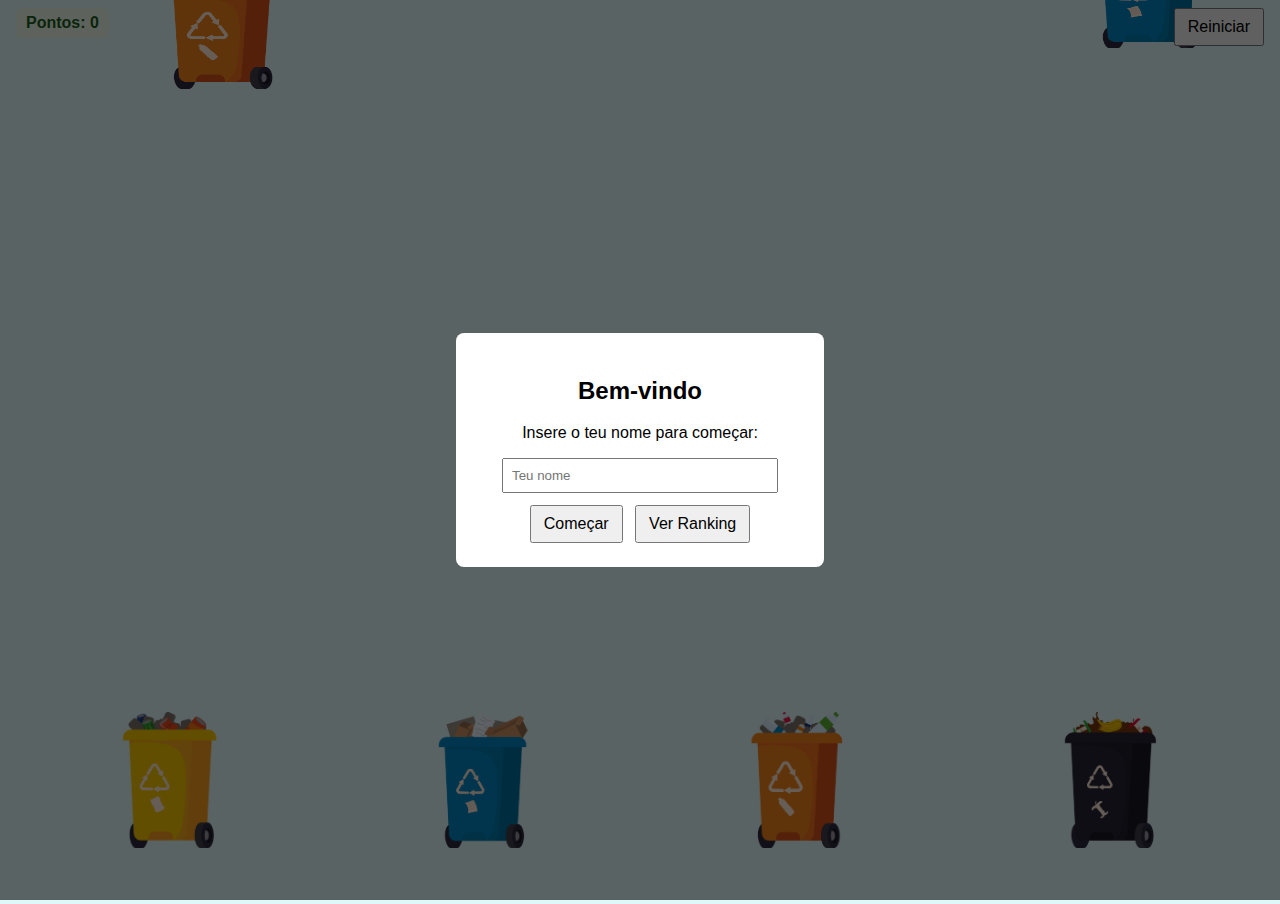
<file: index.html>
<!DOCTYPE html>
<html lang="pt">
  <head>
    <meta charset="UTF-8" />
    <title>Objetos com Imagens e Zonas - Canvas</title>
    <style>
      body {
        margin: 0;
        overflow: hidden;
        background: #e0f7fa;
        font-family: Arial, sans-serif;
      }
      #mensagem {
        position: absolute;
        top: 20px;
        width: 100%;
        text-align: center;
        font-size: 24px;
        color: #00796b;
        display: none;
        transition: opacity 0.5s ease;
      }
    </style>
  </head>
  <body>
    <canvas id="canvas"></canvas>
    <div id="mensagem">Lugar correto!</div>
    <div
      id="erro"
      style="
        position: absolute;
        top: 8px;
        left: 50%;
        transform: translateX(-50%);
        background: #ffebee;
        color: #b71c1c;
        padding: 8px 12px;
        border-radius: 6px;
        display: none;
        font-weight: bold;
        z-index: 10;
      "
    >
      Lugar errado!
    </div>
    <button
      id="restartBtn"
      style="
        position: absolute;
        top: 8px;
        right: 16px;
        padding: 8px 12px;
        font-size: 16px;
        display: block;
        z-index: 10;
      "
    >
      Reiniciar
    </button>
    <div
      id="score"
      style="
        position: absolute;
        top: 8px;
        left: 16px;
        background: #e8f5e9;
        color: #1b5e20;
        padding: 6px 10px;
        border-radius: 6px;
        font-weight: bold;
        z-index: 10;
      "
    >
      Pontos: 0
    </div>
    <div
      id="vitoria"
      style="
        position: fixed;
        left: 0;
        top: 0;
        right: 0;
        bottom: 0;
        display: none;
        align-items: center;
        justify-content: center;
        background: rgba(0, 0, 0, 0.6);
        z-index: 20;
      "
    >
      <div
        style="
          background: #fff;
          padding: 24px;
          border-radius: 8px;
          text-align: center;
          min-width: 300px;
        "
      >
        <h2>Vitória!</h2>
        <p id="vitoriaScore" style="font-size: 20px; margin: 12px 0">
          Pontos: 0
        </p>
        <button id="vitoriaRestart" style="padding: 8px 12px; font-size: 16px">
          Reiniciar Jogo
        </button>
        <button
          id="saveLeaderboard"
          style="padding: 8px 12px; font-size: 16px; margin-left: 8px"
        >
          Guardar e Ver Ranking
        </button>
      </div>
    </div>

    <!-- Start screen: inserir nome antes de começar -->
    <div
      id="startScreen"
      style="
        position: fixed;
        left: 0;
        top: 0;
        right: 0;
        bottom: 0;
        display: flex;
        align-items: center;
        justify-content: center;
        background: rgba(0, 0, 0, 0.6);
        z-index: 30;
      "
    >
      <div
        style="
          background: #fff;
          padding: 24px;
          border-radius: 8px;
          text-align: center;
          min-width: 320px;
        "
      >
        <h2>Bem-vindo</h2>
        <p>Insere o teu nome para começar:</p>
        <input
          id="playerName"
          type="text"
          placeholder="Teu nome"
          style="padding: 8px; width: 80%; margin-bottom: 12px"
        />
        <div>
          <button id="startBtn" style="padding: 8px 12px; font-size: 16px">
            Começar
          </button>
          <button
            id="viewRankingBtn"
            style="padding: 8px 12px; font-size: 16px; margin-left: 8px"
          >
            Ver Ranking
          </button>
        </div>
      </div>
    </div>

    <!-- Leaderboard overlay -->
    <div
      id="leaderboard"
      style="
        position: fixed;
        left: 0;
        top: 0;
        right: 0;
        bottom: 0;
        display: none;
        align-items: center;
        justify-content: center;
        background: rgba(0, 0, 0, 0.6);
        z-index: 40;
      "
    >
      <div
        style="
          background: #fff;
          padding: 20px;
          border-radius: 8px;
          min-width: 360px;
          max-width: 90%;
          max-height: 80%;
          overflow: auto;
        "
      >
        <h3>Leaderboard</h3>
        <div
          style="
            margin-bottom: 8px;
            display: flex;
            gap: 8px;
            align-items: center;
          "
        >
          <button id="exportLeaderboard" style="padding: 6px 10px">
            Exportar
          </button>
          <button id="importLeaderboardBtn" style="padding: 6px 10px">
            Importar
          </button>
          <input
            id="importFile"
            type="file"
            accept="application/json"
            style="display: none"
          />
          <span style="margin-left: auto; font-size: 12px; color: #666"
            >Top 10</span
          >
        </div>
        <ol id="leaderboardList" style="text-align: left"></ol>
        <div style="text-align: right; margin-top: 12px">
          <button id="closeLeaderboard" style="padding: 6px 10px">
            Fechar
          </button>
          <button
            id="clearLeaderboard"
            style="padding: 6px 10px; margin-left: 8px"
          >
            Limpar
          </button>
        </div>
      </div>
    </div>

    <!-- Play again confirmation -->
    <div
      id="playAgainModal"
      style="
        position: fixed;
        left: 0;
        top: 0;
        right: 0;
        bottom: 0;
        display: none;
        align-items: center;
        justify-content: center;
        background: rgba(0, 0, 0, 0.6);
        z-index: 45;
      "
    >
      <div
        style="
          background: #fff;
          padding: 20px;
          border-radius: 8px;
          min-width: 320px;
          text-align: center;
        "
      >
        <h3>Jogar outra vez?</h3>
        <p id="playAgainInfo">Verificando recorde...</p>
        <div style="margin-top: 12px">
          <button id="playAgainBtn" style="padding: 8px 12px">Jogar</button>
          <button
            id="playAgainViewBest"
            style="padding: 8px 12px; margin-left: 8px"
          >
            Ver melhor score
          </button>
          <button
            id="playAgainCancel"
            style="padding: 8px 12px; margin-left: 8px"
          >
            Cancelar
          </button>
        </div>
      </div>
    </div>

    <script>
      const canvas = document.getElementById("canvas");
      const ctx = canvas.getContext("2d");
      canvas.width = window.innerWidth;
      canvas.height = window.innerHeight;

      // --- CRIAR 3 ZONAS ---
      // aumentar para 4 zonas e fazê-las maiores
      // zonas ocupam 90% da largura inferior, distribuídas igualmente
      const totalWidth = canvas.width * 0.9;
      const zoneWidth = totalWidth / 4;
      const zoneHeight = 160; // maior altura para caixotes
      const gap = (canvas.width - totalWidth) / 5; // espaçamento lateral
      const zones = [
        {
          x: gap,
          y: canvas.height - zoneHeight - 40,
          w: zoneWidth,
          h: zoneHeight,
          color: "#81c784",
          label: "Verde",
        },
        {
          x: gap * 2 + zoneWidth,
          y: canvas.height - zoneHeight - 40,
          w: zoneWidth,
          h: zoneHeight,
          color: "#64b5f6",
          label: "Azul",
        },
        {
          x: gap * 3 + zoneWidth * 2,
          y: canvas.height - zoneHeight - 40,
          w: zoneWidth,
          h: zoneHeight,
          color: "#fff176",
          label: "Amarela",
        },
        {
          x: gap * 4 + zoneWidth * 3,
          y: canvas.height - zoneHeight - 40,
          w: zoneWidth,
          h: zoneHeight,
          color: "#424242",
          label: "Preto",
        },
      ];

      // usar os ficheiros reais presentes na pasta img/
      const imageFiles = [
        "img/amarelo.png",
        "img/azul.png",
        "img/laranja.png",
        "img/preto.png",
      ];
      const imagens = imageFiles.map((src) => {
        const img = new Image();
        img.src = src;
        return img;
      });

      // --- CRIAR OBJETOS (usando as imagens carregadas) ---
      let objetos = [];
      // criar objetos: usar imagens disponíveis; aumentar radius para novo tamanho
      for (let i = 0; i < imagens.length; i++) {
        objetos.push({
          x: Math.random() * canvas.width,
          y: Math.random() * -500,
          radius: 60, // maior para combinar com zonas maiores
          vy: 2 + Math.random() * 2,
          grabbed: false,
          correto: false,
          // atribuir a cada objeto a zona correspondente à sua imagem
          targetIndex: i % zones.length,
          img: imagens[i],
        });
      }

      let mensagem = document.getElementById("mensagem");
      let erro = document.getElementById("erro");
      let restartBtn = document.getElementById("restartBtn");
      let scoreDiv = document.getElementById("score");
      let vitoria = document.getElementById("vitoria");
      let vitoriaScore = document.getElementById("vitoriaScore");
      let vitoriaRestart = document.getElementById("vitoriaRestart");

      let score = 0;

      // função para reiniciar a posição dos objetos
      function restartObjects(deduct = 0) {
        objetos.forEach((o, i) => {
          o.x = Math.random() * canvas.width;
          o.y = Math.random() * -500 - i * 50;
          o.grabbed = false;
          o.correto = false;
        });
        erro.style.display = "none";
        mensagem.style.display = "none";
        if (deduct) {
          score = score - deduct;
          scoreDiv.textContent = `Pontos: ${score}`;
        }
        // esconder overlay de vitória se estiver visível
        vitoria.style.display = "none";
      }

      restartBtn.addEventListener("click", () => {
        score = 0;
        scoreDiv.textContent = `Pontos: ${score}`;
        restartObjects(0);
      });
      vitoriaRestart.addEventListener("click", () => {
        // reiniciar jogo e resetar pontuação
        score = 0;
        scoreDiv.textContent = `Pontos: ${score}`;
        restartObjects(0);
      });

      // --- Start screen / player name / leaderboard ---
      let playerName = "";
      const startScreen = document.getElementById("startScreen");
      const startBtn = document.getElementById("startBtn");
      const playerNameInput = document.getElementById("playerName");
      const viewRankingBtn = document.getElementById("viewRankingBtn");
      const leaderboardOverlay = document.getElementById("leaderboard");
      const leaderboardList = document.getElementById("leaderboardList");
      const closeLeaderboard = document.getElementById("closeLeaderboard");
      const clearLeaderboard = document.getElementById("clearLeaderboard");
      const saveLeaderboardBtn = document.getElementById("saveLeaderboard");

      function loadLeaderboard() {
        try {
          const raw = localStorage.getItem("leaderboard");
          return raw ? JSON.parse(raw) : [];
        } catch (e) {
          return [];
        }
      }

      function saveLeaderboardEntry(name, pts) {
        const list = loadLeaderboard();
        // guardar se for novo record
        const bestBefore = list.length ? list[0].score : -Infinity;
        const isRecord = pts > bestBefore;
        list.push({
          name: name || "Anon",
          score: pts,
          date: new Date().toISOString(),
        });
        // ordenar por score desc
        list.sort((a, b) => b.score - a.score);
        // limitar a 100 entradas para não crescer indefinidamente
        const trimmed = list.slice(0, 100);
        localStorage.setItem("leaderboard", JSON.stringify(trimmed));
        // guardar último score e se foi record
        localStorage.setItem("lastScore", String(pts));
        localStorage.setItem("lastWasRecord", isRecord ? "1" : "0");
        return isRecord;
      }

      function renderLeaderboard(topN = 10) {
        const list = loadLeaderboard();
        leaderboardList.innerHTML = "";
        if (list.length === 0) {
          leaderboardList.innerHTML = "<li>(sem entradas)</li>";
          return;
        }
        const slice = list.slice(0, topN);
        slice.forEach((e) => {
          const li = document.createElement("li");
          const date = new Date(e.date).toLocaleString();
          li.textContent = `${e.name} — ${e.score} pts (${date})`;
          leaderboardList.appendChild(li);
        });
      }

      // preencher o input com o último nome se existir
      const savedName = localStorage.getItem("playerName");
      if (savedName) playerNameInput.value = savedName;

      startBtn.addEventListener("click", () => {
        const name = (playerNameInput.value || "").trim();
        playerName = name || "Player";
        // guardar nome para próximas vezes
        localStorage.setItem("playerName", playerName);
        // se já houver um lastScore guardado, perguntar se quer jogar outra vez
        const last = localStorage.getItem("lastScore");
        if (last !== null) {
          // mostrar modal com informação: melhor do jogador com este nome
          const lastScore = Number(last);
          const all = loadLeaderboard();
          const playerEntries = all.filter((e) => (e.name || "") === playerName);
          const playerBest = playerEntries.length
            ? playerEntries.reduce((m, e) => Math.max(m, e.score), -Infinity)
            : null;
          let info = "";
          if (playerBest !== null && playerBest !== -Infinity) {
            info = `O teu melhor: ${playerBest} pts. Último: ${lastScore} pts.`;
            if (lastScore > playerBest) info += " — Novo recorde pessoal!";
          } else {
            info = `Último: ${lastScore} pts.`;
          }
          document.getElementById("playAgainInfo").textContent = info;
          document.getElementById("playAgainModal").style.display = "flex";
        } else {
          startScreen.style.display = "none";
          // reset score and objects
          score = 0;
          scoreDiv.textContent = `Pontos: ${score}`;
          restartObjects(0);
        }
      });

      // playAgain modal buttons
      const playAgainModal = document.getElementById("playAgainModal");
      const playAgainBtn = document.getElementById("playAgainBtn");
      const playAgainViewBest = document.getElementById("playAgainViewBest");
      const playAgainCancel = document.getElementById("playAgainCancel");

      playAgainBtn.addEventListener("click", () => {
        playAgainModal.style.display = "none";
        startScreen.style.display = "none";
        score = 0;
        scoreDiv.textContent = `Pontos: ${score}`;
        restartObjects(0);
      });

      playAgainViewBest.addEventListener("click", () => {
        renderLeaderboard();
        leaderboardOverlay.style.display = "flex";
      });

      playAgainCancel.addEventListener("click", () => {
        playAgainModal.style.display = "none";
      });

      viewRankingBtn.addEventListener("click", () => {
        renderLeaderboard();
        leaderboardOverlay.style.display = "flex";
      });

      closeLeaderboard.addEventListener("click", () => {
        leaderboardOverlay.style.display = "none";
      });

      clearLeaderboard.addEventListener("click", () => {
        localStorage.removeItem("leaderboard");
        renderLeaderboard();
      });

      // guardar e mostrar ranking quando o utilizador clicar no botão da vitória
      saveLeaderboardBtn.addEventListener("click", () => {
        const wasRecord = saveLeaderboardEntry(playerName || "Player", score);
        renderLeaderboard();
        leaderboardOverlay.style.display = "flex";
        vitoria.style.display = "none";
        // opcional: mostrar aviso se foi recorde
        if (wasRecord) alert("Novo recorde!");
      });

      // Export / Import leaderboard
      const exportBtn = document.getElementById("exportLeaderboard");
      const importBtn = document.getElementById("importLeaderboardBtn");
      const importFile = document.getElementById("importFile");

      exportBtn.addEventListener("click", () => {
        const list = loadLeaderboard();
        const blob = new Blob([JSON.stringify(list, null, 2)], {
          type: "application/json",
        });
        const url = URL.createObjectURL(blob);
        const a = document.createElement("a");
        a.href = url;
        a.download = "leaderboard.json";
        document.body.appendChild(a);
        a.click();
        a.remove();
        URL.revokeObjectURL(url);
      });

      importBtn.addEventListener("click", () => importFile.click());
      importFile.addEventListener("change", (ev) => {
        const f = ev.target.files && ev.target.files[0];
        if (!f) return;
        const reader = new FileReader();
        reader.onload = () => {
          try {
            const arr = JSON.parse(reader.result);
            if (!Array.isArray(arr)) throw new Error("Formato inválido");
            // merge e normalize
            const existing = loadLeaderboard();
            const merged = existing.concat(arr).slice(0, 500);
            merged.sort((a, b) => b.score - a.score);
            localStorage.setItem(
              "leaderboard",
              JSON.stringify(merged.slice(0, 100))
            );
            renderLeaderboard();
            alert("Importação concluída");
          } catch (e) {
            alert("Importação falhou: ficheiro inválido");
          }
        };
        reader.readAsText(f);
      });

      function checkVictory() {
        const allCorrect = objetos.every((o) => o.correto);
        if (allCorrect) {
          // dar pontos finais (já foram dados ao colocar correto), mostrar overlay
          vitoriaScore.textContent = `Pontos: ${score}`;
          vitoria.style.display = "flex";
        }
      }

      // --- DESENHAR ZONAS ---
      function drawZones() {
        // mapeamento de imagens para zonas (índices em `imagens`)
        // mapear diretamente cada zona para a imagem correspondente
        const zoneImageMap = [0, 1, 2, 3];

        // desenhar apenas os ícones dos contentores nas zonas, preenchendo bem a área
        zones.forEach((z, idx) => {
          const imgIndex = zoneImageMap[idx];
          const img = imagens[imgIndex];
          if (img && img.complete) {
            // manter proporção: ajustar para caber dentro da zona com padding
            const padding = 12;
            const maxW = z.w - padding * 2;
            const maxH = z.h - padding * 2;
            let drawW = maxW;
            let drawH = maxH;
            // ajustar mantendo proporção da imagem
            const aspect = img.width / img.height || 1;
            if (maxW / maxH > aspect) {
              drawH = maxH;
              drawW = drawH * aspect;
            } else {
              drawW = maxW;
              drawH = drawW / aspect;
            }
            const imgX = z.x + (z.w - drawW) / 2;
            const imgY = z.y + (z.h - drawH) / 2;
            ctx.drawImage(img, imgX, imgY, drawW, drawH);
          } else {
            // se por acaso a imagem não estiver carregada, desenhar um rect de fallback
            ctx.fillStyle = "#222";
            ctx.fillRect(z.x + 10, z.y + 10, z.w - 20, z.h - 20);
          }
        });
      }

      // --- DESENHAR OBJETOS ---
      function drawObjects() {
        objetos.forEach((o) => {
          if (o.img.complete) {
            ctx.drawImage(
              o.img,
              o.x - o.radius,
              o.y - o.radius,
              o.radius * 2,
              o.radius * 2
            );
          }
        });
      }

      // --- ATUALIZAÇÃO DE ANIMAÇÃO ---
      function update() {
        ctx.clearRect(0, 0, canvas.width, canvas.height);
        drawZones();
        drawObjects();

        objetos.forEach((o) => {
          if (!o.grabbed && !o.correto) {
            o.y += o.vy;
            if (o.y - o.radius > canvas.height) {
              o.y = -o.radius;
              o.x = Math.random() * canvas.width;
            }
          }
        });

        requestAnimationFrame(update);
      }

      // --- INTERAÇÃO ---
      let objetoAtivo = null;

      canvas.addEventListener("mousedown", (e) => {
        objetos.forEach((o) => {
          if (o.correto) return; // NÃO permitir pegar objetos corretos
          const dx = e.clientX - o.x;
          const dy = e.clientY - o.y;
          if (Math.sqrt(dx * dx + dy * dy) < o.radius) {
            o.grabbed = true;
            objetoAtivo = o;
          }
        });
      });

      canvas.addEventListener("mousemove", (e) => {
        if (objetoAtivo && objetoAtivo.grabbed) {
          objetoAtivo.x = e.clientX;
          objetoAtivo.y = e.clientY;
        }
      });

      canvas.addEventListener("mouseup", (e) => {
        if (objetoAtivo) {
          objetoAtivo.grabbed = false;

          const z = zones[objetoAtivo.targetIndex];
          if (
            objetoAtivo.x > z.x &&
            objetoAtivo.x < z.x + z.w &&
            objetoAtivo.y > z.y &&
            objetoAtivo.y < z.y + z.h
          ) {
            objetoAtivo.correto = true;
            // adicionar pontos por acerto (+250 por caixote, cap 1000)
            score = Math.min(1000, score + 250);
            scoreDiv.textContent = `Pontos: ${score}`;

            // garantir que o objeto fique dentro da zona
            objetoAtivo.x = Math.min(
              Math.max(objetoAtivo.x, z.x + objetoAtivo.radius),
              z.x + z.w - objetoAtivo.radius
            );
            objetoAtivo.y = Math.min(
              Math.max(objetoAtivo.y, z.y + objetoAtivo.radius),
              z.y + z.h - objetoAtivo.radius
            );

            mensagem.style.display = "block";
            mensagem.style.opacity = 1;
            mensagem.textContent = "Colocado no lugar correto!";
            checkVictory();
          } else {
            // subtrair pontos por erro e mostrar aviso por curto período
            score = score - 100;
            scoreDiv.textContent = `Pontos: ${score}`;
            mensagem.style.display = "none";
            erro.style.display = "block";
            setTimeout(() => {
              erro.style.display = "none";
            }, 2000);
          }

          objetoAtivo = null;
        }
      });

      update();
    </script>
  </body>
</html>
</file>
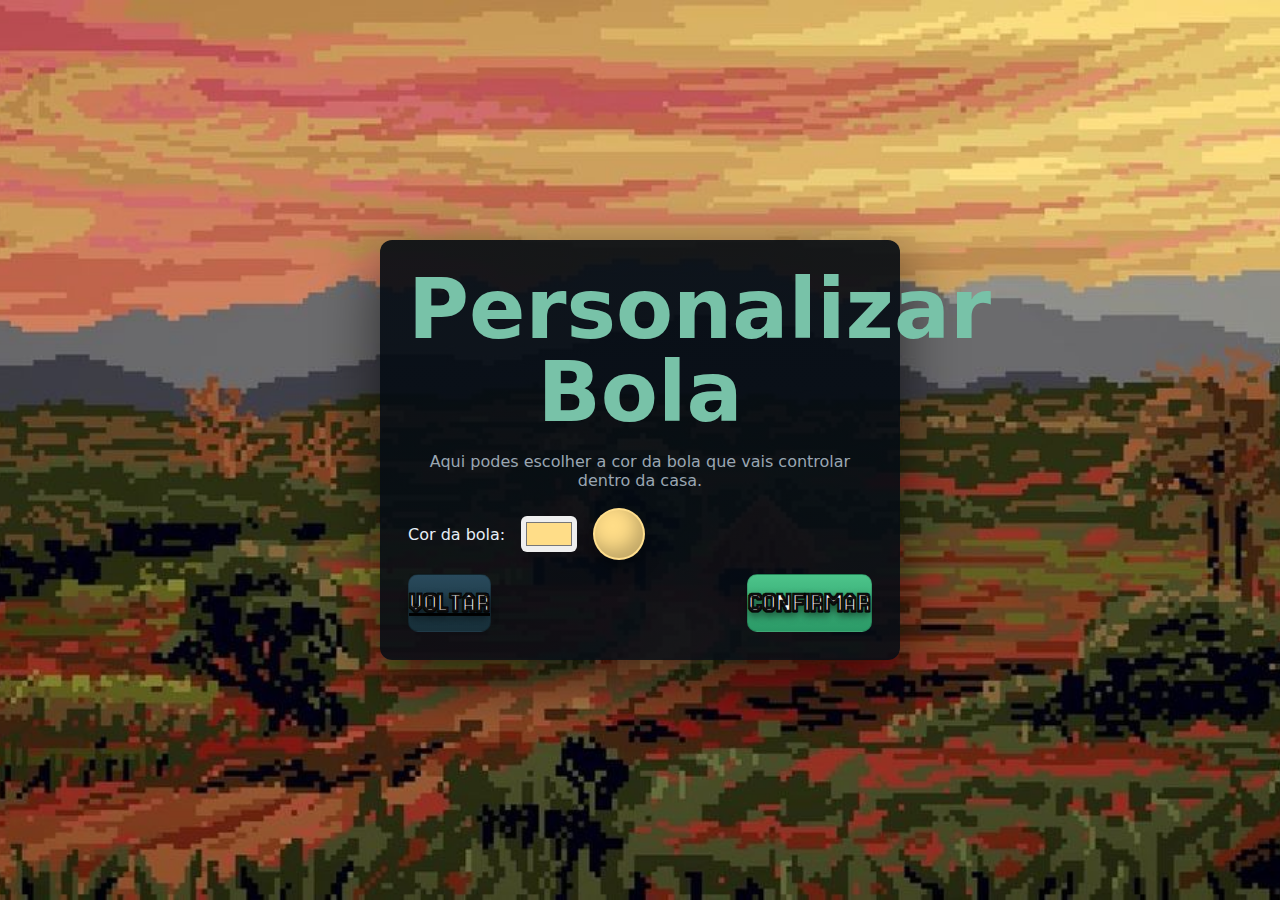
<file: project/character.html>
<!DOCTYPE html>
<html lang="pt">
  <head>
    <meta charset="utf-8" />
    <meta name="viewport" content="width=device-width, initial-scale=1" />
    <title>EcoPower</title>
  <link rel="icon" type="image/x-icon" href="/project/assets/img/icon.png" />
    <!-- Preconnect + font as provided by user (Jersey 25) -->
    <link rel="preconnect" href="https://fonts.googleapis.com" />
    <link rel="preconnect" href="https://fonts.gstatic.com/" crossorigin />
    <link
      href="https://fonts.googleapis.com/css2?family=Jersey+25&display=swap"
      rel="stylesheet"
    />
    <link
      href="https://fonts.googleapis.com/css2?family=Press+Start+2P&display=swap"
      rel="stylesheet"
    />
    <link rel="stylesheet" href="menu.css" />
    <link rel="stylesheet" href="character.css" />
  </head>
  <body>
    <main class="menu-wrapper">
      <div class="menu-panel">
        <h1>Personalizar Bola</h1>
        <p class="subtitle">
          Aqui podes escolher a cor da bola que vais controlar dentro da casa.
        </p>

        <div
          class="color-row"
          style="
            margin-top: 18px;
            display: flex;
            gap: 16px;
            align-items: center;
          "
        >
          <label class="color-label">Cor da bola:</label>
          <input type="color" id="colorPicker" value="#ffdd88" />
          <div id="previewBall" class="preview-ball"></div>
        </div>

        <div class="actions-row">
          <a class="btn-secondary" href="menu.html">Voltar</a>
          <button class="btn-start" id="confirmChar">Confirmar</button>
        </div>
      </div>
    </main>

    <script>
      const colorPicker = document.getElementById("colorPicker");
      const preview = document.getElementById("previewBall");
      const prevColor = localStorage.getItem("selectedColor");
      if (prevColor) colorPicker.value = prevColor;
      // initialize preview
      function updatePreview(c) {
        preview.style.background = c;
        preview.style.boxShadow = `inset -6px -8px 18px rgba(0,0,0,0.25), 0 6px 18px rgba(0,0,0,0.45)`;
      }
      updatePreview(colorPicker.value);

      colorPicker.addEventListener("input", (e) =>
        updatePreview(e.target.value)
      );

      document.getElementById("confirmChar").addEventListener("click", () => {
        const chosenColor = (colorPicker && colorPicker.value) || "#ffdd88";
        localStorage.setItem("selectedColor", chosenColor);
        window.location.href = "menu.html";
      });
    </script>
  </body>
</html>
</file>
<file: project/menu.css>
/* menu.css — styles specific to the standalone menu page */
@import url("style.css");

/* Background for the menu page */
body {
  background-image: url("img/background_menu.png");
  background-size: cover;
  background-position: center center;
  background-repeat: no-repeat;
  /* subtle dark overlay via background color to ensure panel contrast */
  background-color: #041018;
}

.menu-wrapper {
  min-height: 100vh;
  display: flex;
  align-items: center;
  justify-content: center;
  padding: 28px;
}
.menu-panel {
  max-width: 520px;
  width: 100%;
  background: linear-gradient(
    180deg,
    rgba(3, 10, 18, 0.9),
    rgba(6, 12, 20, 0.9)
  );
  padding: 28px;
  border-radius: 12px;
  box-shadow: 0 20px 60px rgba(0, 0, 0, 0.6);
  text-align: center;
}
.menu-panel h1 {
  margin: 0 0 6px;
  font-size: 28px;
  color: var(--accent);
}
.menu-panel p {
  color: var(--muted);
  margin-bottom: 18px;
}
.menu-actions {
  display: flex;
  gap: 12px;
  justify-content: center;
  flex-wrap: wrap;
}
.menu-actions a,
.menu-actions button {
  padding: 12px 18px;
  border-radius: 10px;
  border: 0;
  cursor: pointer;
}
.btn-start {
  background: linear-gradient(180deg, #2a6b5a, #1b5343);
  color: #eafff7;
  font-weight: 700;
}
.btn-secondary {
  background: #18314a;
  color: #eafff7;
}
.menu-note {
  margin-top: 14px;
  color: var(--muted);
  font-size: 13px;
}

/* vertical layout variant used on the menu page */
.menu-vertical {
  display: flex;
  flex-direction: column;
  gap: 14px;
  margin-top: 18px;
  align-items: stretch;
}
.menu-vertical .btn-start,
.menu-vertical .btn-secondary {
  display: block;
  text-align: center;
  padding: 14px 18px;
  font-size: 16px;
}

@media (max-width: 520px) {
  .menu-panel {
    padding: 18px;
  }
  .menu-panel h1 {
    font-size: 22px;
  }
}

/* Modal / popup for Options */
.modal {
  position: fixed;
  left: 0;
  top: 0;
  right: 0;
  bottom: 0;
  display: none;
  align-items: center;
  justify-content: center;
  background: rgba(2, 6, 12, 0.6);
  z-index: 120;
}
.modal.visible {
  display: flex;
}
.modal-panel {
  background: linear-gradient(
    180deg,
    rgba(3, 10, 18, 0.98),
    rgba(6, 12, 20, 0.98)
  );
  padding: 18px 20px;
  border-radius: 10px;
  max-width: 560px;
  width: 94%;
  box-shadow: 0 18px 60px rgba(0, 0, 0, 0.6);
  color: var(--muted);
  position: relative;
}
.modal-panel h3 {
  margin-top: 0;
  color: var(--accent);
}
.modal-close {
  position: absolute;
  right: 10px;
  top: 8px;
  background: transparent;
  border: 0;
  color: #cbd6dc;
  font-size: 20px;
  line-height: 1;
  cursor: pointer;
  padding: 6px 8px;
  border-radius: 6px;
}
.modal-close:hover {
  color: #ff4d4d; /* red on hover */
  background: rgba(255, 77, 77, 0.06);
}
</file>
<file: project/character.css>
/* character.css — styles specific to the character selection page */
@import url("menu.css");

/* grid of character cards */
.chars-grid {
  display: grid;
  grid-template-columns: repeat(auto-fit, minmax(160px, 1fr));
  gap: 14px;
  margin-top: 18px;
}
.char-card {
  background: rgba(255, 255, 255, 0.02);
  border-radius: 10px;
  padding: 12px;
  text-align: center;
  cursor: pointer;
  border: 2px solid transparent;
}
.char-card:hover {
  transform: translateY(-4px);
  box-shadow: 0 8px 20px rgba(0, 0, 0, 0.35);
}
.char-thumb {
  width: 100%;
  height: 120px;
  background: linear-gradient(180deg, #123, #456);
  border-radius: 8px;
  margin-bottom: 8px;
}
.char-name {
  font-weight: 700;
  color: var(--accent);
}
.char-selected {
  border-color: #6be3ff;
  box-shadow: 0 0 0 4px rgba(107, 227, 255, 0.06);
}

/* actions row layout */
.actions-row {
  display: flex;
  gap: 10px;
  margin-top: 14px;
  justify-content: space-between;
}

/* match menu buttons exactly */
.menu-panel .actions-row .btn-start,
.menu-panel .actions-row .btn-secondary {
  font-family: 'Jersey 25', 'Press Start 2P', monospace;
  font-size: 28px;
  padding: 14px 0;
  border-radius: 10px;
  text-transform: uppercase;
  font-weight: 700;
  color: #f6f6f6;
  -webkit-text-stroke: 1.4px rgba(0,0,0,0.95);
  text-shadow: 0 1px 0 rgba(0,0,0,0.95), 0 4px 8px rgba(0,0,0,0.7);
  display: inline-flex;
  align-items: center;
  justify-content: center;
}
.menu-panel .actions-row .btn-start { background: linear-gradient(180deg, #4cc48a 0%, #2b9a67 100%); border: 1px solid rgba(0,0,0,0.15); }
.menu-panel .actions-row .btn-secondary { background: linear-gradient(180deg, #294a5c 0%, #18303a 100%); border: 1px solid rgba(0,0,0,0.22); }

/* color input and preview styles previously inline */
input[type="color"] {
  width: 56px;
  height: 36px;
  border-radius: 6px;
  border: 1px solid rgba(255, 255, 255, 0.06);
}
#previewBall {
  width: 52px;
  height: 52px;
  border-radius: 50%;
  box-shadow: 0 6px 18px rgba(0, 0, 0, 0.45);
  border: 2px solid rgba(255, 255, 255, 0.04);
}

/* small responsive tweak */
@media (max-width: 520px) {
  .menu-panel .actions-row .btn-start,
  .menu-panel .actions-row .btn-secondary {
    font-size: 18px;
    padding: 10px 12px;
  }
}

/* Page-specific title size/centering for character page */
.menu-panel h1 {
  /* slightly smaller than the main menu title, still responsive */
  font-size: clamp(36px, 6.5vw, 96px);
  line-height: 1.0;
  text-align: center;
  margin-bottom: 18px;
}
</file>
